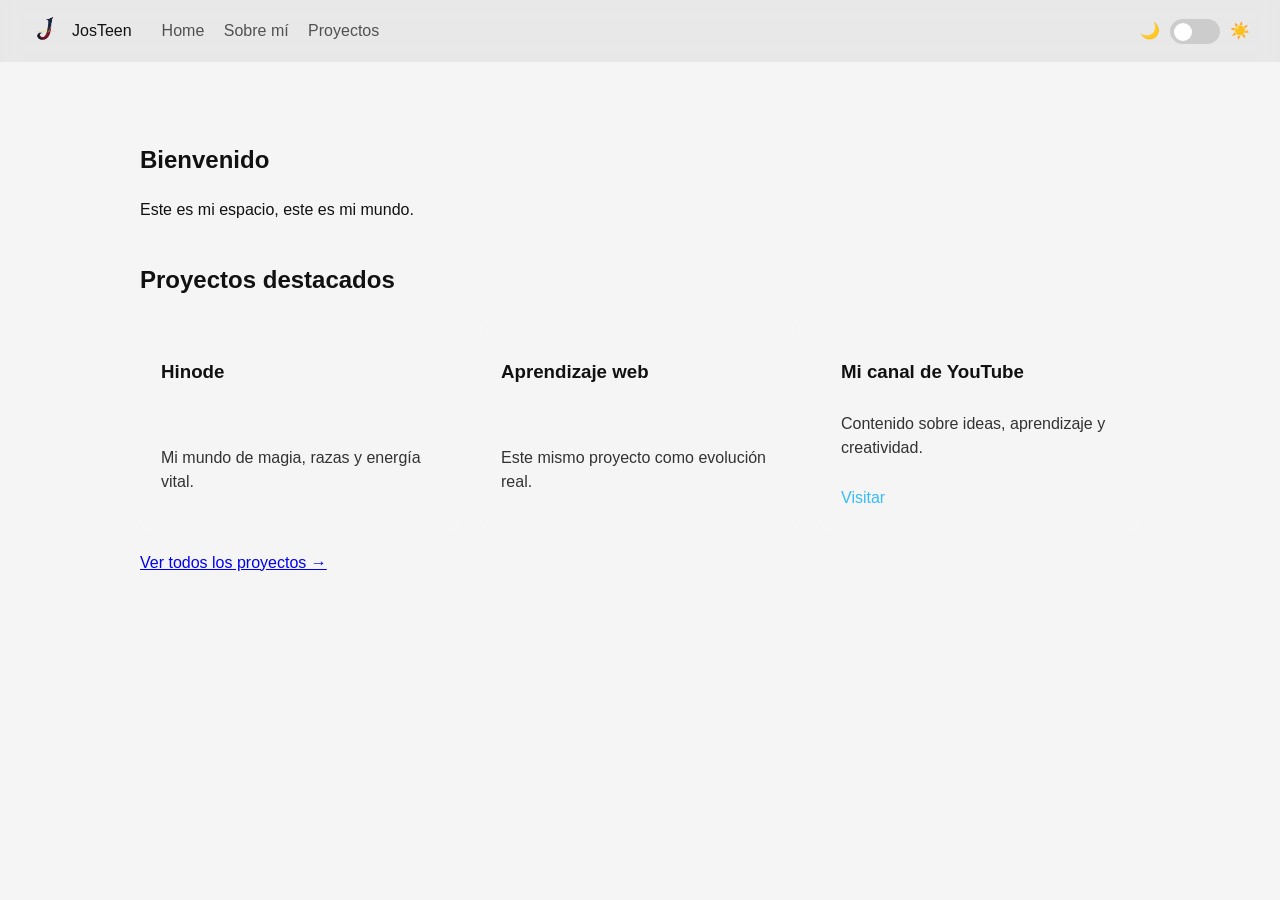
<file: index.html>
<!DOCTYPE html>
<html>
<head>
    <meta charset="UTF-8">
    <title>JosTeen</title>
    <link rel="stylesheet" href="style.css">
</head>

<body>

<header class="topbar">

    <div class="nav-left">

        <div class="logo">
            <img src="logo.png" alt="logo">
            <span>JosTeen</span>
        </div>

        <nav>
            <a href="index.html">Home</a>
            <a href="about.html">Sobre mí</a>
            <a href="projects.html">Proyectos</a>
        </nav>

    </div>

    <div class="switch-container">
        <span>🌙</span>

        <label class="switch">
            <input type="checkbox" id="modoSwitch">
            <span class="slider"></span>
        </label>

        <span>☀️</span>
    </div>

</header>

<main class="content">

    <section class="hero">
        <h2>Bienvenido</h2>
        <p>Este es mi espacio, este es mi mundo.</p>
    </section>

    <section class="projects">
        <h2>Proyectos destacados</h2>

        <div class="cards">

            <div class="card">
                <h3>Hinode</h3>
                <p>Mi mundo de magia, razas y energía vital.</p>
            </div>


            <div class="card">
                <h3>Aprendizaje web</h3>
                <p>Este mismo proyecto como evolución real.</p>
            </div>

            <div class="card">
    <h3>Mi canal de YouTube</h3>
    <p>Contenido sobre ideas, aprendizaje y creatividad.</p>
    <a href="https://www.youtube.com/@yostincustodio1377" target="_blank">
        Visitar
    </a>
</div>

        </div>

        <p style="margin-top:20px;">
            <a href="projects.html">Ver todos los proyectos →</a>
        </p>

    </section>

</main>

<script src="script.js"></script>

</body>
</html>
</file>
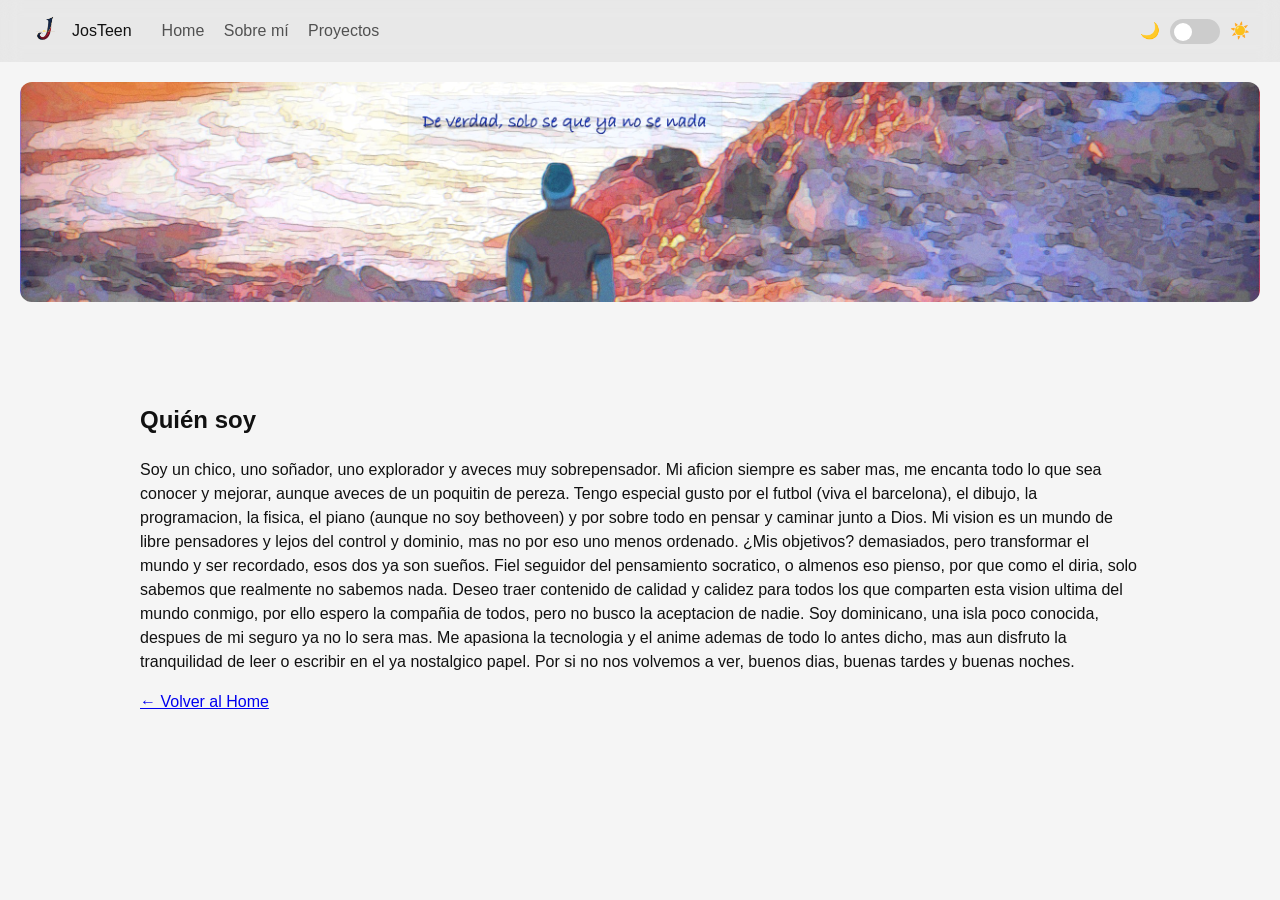
<file: about.html>
<!DOCTYPE html>
<html>
<head>
    <meta charset="UTF-8">
    <title>Sobre mí</title>
    <link rel="stylesheet" href="style.css">
</head>

<body>

<header class="topbar">

    <div class="nav-left">

        <div class="logo">
            <img src="logo.png" alt="logo">
            <span>JosTeen</span>
        </div>

        <nav>
            <a href="index.html">Home</a>
            <a href="about.html">Sobre mí</a>
            <a href="projects.html">Proyectos</a>
        </nav>

    </div>

    <div class="switch-container">
        <span>🌙</span>

        <label class="switch">
            <input type="checkbox" id="modoSwitch">
            <span class="slider"></span>
        </label>

        <span>☀️</span>
    </div>

</header>

<div class="banner"></div>

<main class="content">

    <h2>Quién soy</h2>

    <p>
        Soy un chico, uno soñador, uno explorador y aveces muy sobrepensador. Mi aficion siempre es saber mas, me encanta todo lo que sea conocer y mejorar, aunque aveces de un poquitin de pereza. Tengo especial gusto por el futbol (viva el barcelona), el dibujo, la programacion, la fisica, el piano (aunque no soy bethoveen) y por sobre todo en pensar y caminar junto a Dios. Mi vision es un mundo de libre pensadores y lejos del control y dominio, mas no por eso uno menos ordenado. ¿Mis objetivos? demasiados, pero transformar el mundo y ser recordado, esos dos ya son sueños. Fiel seguidor del pensamiento socratico, o almenos eso pienso, por que como el diria, solo sabemos que realmente no sabemos nada. Deseo traer contenido de calidad y calidez para todos los que comparten esta vision ultima del mundo conmigo, por ello espero la compañia de todos, pero no busco la aceptacion de nadie. Soy dominicano, una isla poco conocida, despues de mi seguro ya no lo sera mas. Me apasiona la tecnologia y el anime ademas de todo lo antes dicho, mas aun disfruto la tranquilidad de leer o escribir en el ya nostalgico papel. Por si no nos volvemos a ver, buenos dias, buenas tardes y buenas noches.
    </p>

    <a href="index.html">← Volver al Home</a>

</main>

<script src="script.js"></script>

</body>
</html>
</file>
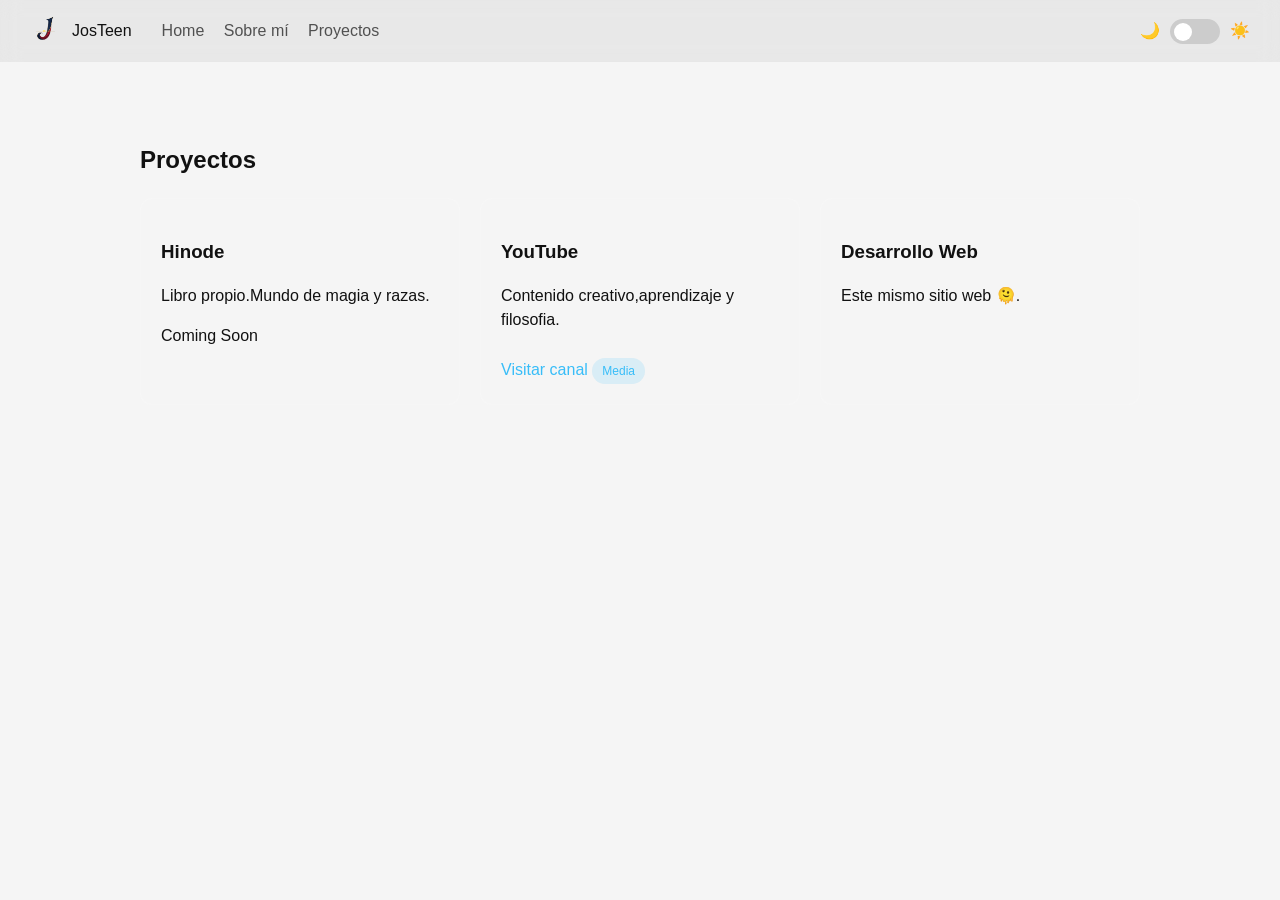
<file: projects.html>
<!DOCTYPE html>
<html>
<head>
    <meta charset="UTF-8">
    <title>Proyectos</title>
    <link rel="stylesheet" href="style.css">
</head>

<body>

<header class="topbar">
    <div class="nav-left">

        <div class="logo">
            <img src="logo.png">
            <span>JosTeen</span>
        </div>

        <nav>
            <a href="index.html">Home</a>
            <a href="about.html">Sobre mí</a>
            <a href="projects.html">Proyectos</a>
        </nav>

    </div>

    <div class="switch-container">
        <span>🌙</span>
        <label class="switch">
            <input type="checkbox" id="modoSwitch">
            <span class="slider"></span>
        </label>
        <span>☀️</span>
    </div>
</header>

<main class="content">

    <h2>Proyectos</h2>

    <div class="cards">

        <div class="card">
            <h3>Hinode</h3>
            <p>Libro propio.Mundo de magia y razas.</p>
            <p>Coming Soon</p>
        </div>

        <div class="card">
            <h3>YouTube</h3>
            <p>Contenido creativo,aprendizaje y filosofia.</p>
            <a href="https://www.youtube.com/@yostincustodio1377" target="_blank">
                Visitar canal
            </a>
            <span class="tag">Media</span>
        </div>

        <div class="card">
            <h3>Desarrollo Web</h3>
            <p>Este mismo sitio web 🫠.</p>
        </div>


    </div>

</main>

<script src="script.js"></script>

</body>
</html>
</file>
<file: style.css>
/* ===== BASE ===== */
body {
    margin: 0;
    font-family: Arial, sans-serif;
    transition: 0.3s;
    line-height: 1.5;
}

/* LIGHT */
body.light {
    background: #f5f5f5;
    color: #111;
}

/* DARK */
body.dark {
    background: #0f172a;
    color: #f1f5f9;
}

/* ===== TOPBAR ===== */
.topbar {
    display: flex;
    justify-content: space-between;
    align-items: center;
    padding: 15px 30px;
    position: sticky;
    top: 0;
    backdrop-filter: blur(10px);
    background: rgba(0,0,0,0.05);
}

/* ===== LOGO ===== */
.logo {
    display: flex;
    align-items: center;
    gap: 10px;
}

.logo img {
    width: 32px;
    height: 32px;
    border-radius: 50%;
}

/* ===== NAV ===== */
.nav-left {
    display: flex;
    align-items: center;
    gap: 30px;
}

nav a {
    text-decoration: none;
    margin-right: 15px;
    color: inherit;
    opacity: 0.7;
    transition: 0.2s;
}

nav a:hover {
    opacity: 1;
}

/* ===== CONTENT ===== */
.content {
    padding: 60px 20px;
    max-width: 1000px;
    margin: auto;
}

/* ===== HERO ===== */
.hero {
    margin-bottom: 40px;
}

/* ===== CARDS ===== */
.cards {
    display: grid;
    grid-template-columns: repeat(auto-fit, minmax(220px, 1fr));
    gap: 20px;
    margin-top: 20px;
}

.card {
    padding: 20px;
    border-radius: 12px;
    background: rgba(255,255,255,0.08);
    border: 1px solid rgba(255,255,255,0.1);
    transition: 0.25s;
}

.card {
    transition: all 0.25s ease;
}

.card:hover {
    transform: translateY(-8px) scale(1.02);
    border-color: rgba(56, 189, 248, 0.4);
    box-shadow: 0 10px 30px rgba(0,0,0,0.2);
}

/* links dentro de cards */
.card a {
    display: inline-block;
    margin-top: 10px;
    color: #38bdf8;
    text-decoration: none;
}

/* ===== BANNER ===== */
.banner {
    height: 220px;
    background-image: url("banner.jpg");
    background-size: cover;
    background-position: center;
    border-radius: 12px;
    margin: 20px;
}

/* ===== SWITCH ===== */
.switch {
    position: relative;
    width: 50px;
    height: 25px;
}

.switch input {
    display: none;
}

.slider {
    position: absolute;
    cursor: pointer;
    inset: 0;
    background-color: #ccc;
    border-radius: 25px;
    transition: .4s;
}

.slider:before {
    content: "";
    position: absolute;
    height: 18px;
    width: 18px;
    left: 4px;
    bottom: 3px;
    background: white;
    border-radius: 50%;
    transition: .4s;
}

input:checked + .slider {
    background-color: #4ade80;
}

input:checked + .slider:before {
    transform: translateX(24px);
}

.switch-container {
    display: flex;
    align-items: center;
    gap: 10px;
}


/* ===== ANIMACIÓN DE ENTRADA ===== */
body {
    animation: fadeIn 0.6s ease;
}

@keyframes fadeIn {
    from {
        opacity: 0;
        transform: translateY(10px);
    }
    to {
        opacity: 1;
        transform: translateY(0);
    }
}


nav a {
    position: relative;
}

nav a::after {
    content: "";
    position: absolute;
    left: 0;
    bottom: -3px;
    width: 0%;
    height: 2px;
    background: #38bdf8;
    transition: 0.3s;
}

nav a:hover::after {
    width: 100%;
}


.banner {
    filter: saturate(1.1) contrast(1.05);
    transition: 0.3s;
}

.banner:hover {
    filter: saturate(1.3) contrast(1.1);
}


/* ===== TAGS ===== */
.tag {
    display: inline-block;
    margin-top: 10px;
    padding: 4px 10px;
    font-size: 12px;
    border-radius: 20px;
    background: rgba(56, 189, 248, 0.15);
    color: #38bdf8;
}

/* ===== PROJECT CARDS MEJORADAS ===== */
.projects .card {
    display: flex;
    flex-direction: column;
    justify-content: space-between;
}

.projects .card h3 {
    margin-bottom: 10px;
}

.projects .card p {
    opacity: 0.85;
}
</file>
